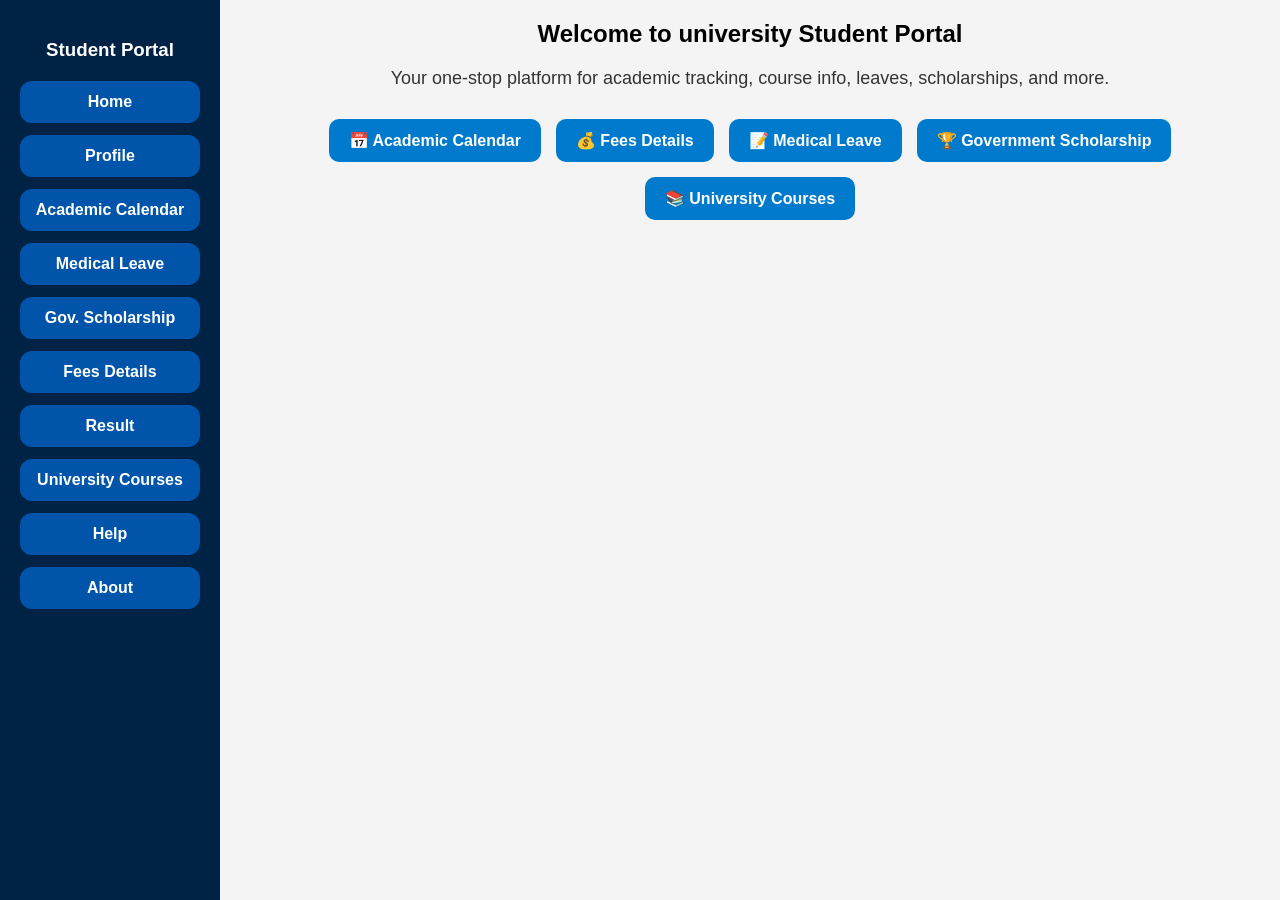
<file: index.html>
<!DOCTYPE html>
<html lang="en">
<head>
  <meta charset="UTF-8">
  <title>University Student Portal</title>
  <link rel="stylesheet" href="style.css">
</head>
<body>

  <div id="portal">
    <nav class="sidebar">
      <h3>Student Portal</h3>
      <ul>
        <li><a href="#home">Home</a></li>
        <li><a href="#profile">Profile</a></li>
        <li><a href="#calendar">Academic Calendar</a></li>
        <li><a href="#leave">Medical Leave</a></li>
        <li><a href="#scholarship">Gov. Scholarship</a></li>
        <li><a href="#fees">Fees Details</a></li>
        <li><a href="#result">Result</a></li>
        <li><a href="#courses">University Courses</a></li>
        <li><a href="#help">Help</a></li>
        <li><a href="#about">About</a></li>
      </ul>
    </nav>

   <main class="content">
  <section id="home">
  <h2 style="text-align: center;">Welcome to university Student Portal</h2>
  <p class="home-intro">
    Your one-stop platform for academic tracking, course info, leaves, scholarships, and more.
  </p>

  <div class="home-quick-links">
    <a href="#calendar">📅 Academic Calendar</a>
    <a href="#fees">💰 Fees Details</a>
    <a href="#leave">📝 Medical Leave</a>
    <a href="#scholarship">🏆 Government Scholarship</a>
    <a href="#courses">📚 University Courses</a>
  </div>
</section>

  <section id="profile">
  <h2 style="text-align: center;">Student Profile</h2>
  <div class="profile-box">
    <div class="profile-pic">
      <img src="profile.jpg" alt="Student Photo">
    </div>
    <div class="profile-info">
      <p><strong>Name:</strong> Raviraj Kamejaliya</p>
      <p><strong>Enrollment No:</strong> 24CS036</p>
      <p><strong>Program:</strong> B.Tech – Computer Science And Engineering</p>
      <p><strong>Semester:</strong> 3th</p>
      <p><strong>Date of Birth:</strong> 23 march 2007</p>
      <p><strong>Email:</strong> 24cs036@charusat.edu.in</p>
      <p><strong>Contact:</strong> Don't Contact Me</p>
      <p><strong>Counselor:</strong> Hemang Thakar</p>
    </div>
  </div>
</section>

<section id="calendar">
    <h2>Academic Calendar</h2>
    <div class="calendar-image-container">
        <img src="academic_calendar.png" alt="Academic Calendar 2025-26" class="calendar-image">
    </div>
</section>

  <section id="leave">
  <div class="medical-box">
    <h3>Medical Leave Application</h3>
    <ul>
    <li>Minimum <strong>3 days</strong> Medical Leave should be applied at a time.</li>
    <li>Maximum <strong>45 days</strong> Medical Leave can be availed for a semester.</li>
    <li>Within a week after joining the college, student has to submit the Medical Leave Application in the e-Governance system &amp; submit all the proof to his/her Counsellor for approval.</li>
    <li>Only <strong>Approved Medical Leave</strong> will be considered for the attendance.</li>
    <li>You have to meet me to get medical leave.</li>
    </ul>
  </div>
</section>

  <section id="scholarship">
  <h2 style="text-align: center;">Government Scholarship</h2>
  <div class="scholarship-box">
    <h3>Government Scholarship Application</h3>
    <ul>
      <li>
        <strong>MYSY</strong> – Mukhyamantri Yuva Swavalamban Yojana:  
        <a href="https://mysy.guj.nic.in/" target="_blank">https://mysy.guj.nic.in/</a>
      </li>
      <li>
        <strong>CMSS</strong> – Hon. Chief Minister Scholarship Scheme:  
        <a href="https://scholarships.gov.in/" target="_blank">https://scholarships.gov.in/</a>
      </li>
      <li>
        <strong>PMS</strong> – Post Matric Scholarship:  
        <a href="https://www.digitalgujarat.gov.in/loginapp/CitizenLogin.aspx" target="_blank">https://www.digitalgujarat.gov.in</a>
      </li>
    </ul>
  </div>
</section>

  <section id="fees">
  <h2 style="text-align: center;">Fees Details</h2>
  <div class="fees-box">
    Your fees are paid for this semester.
  </div>
</section>

  <section id="result">
  <h2 style="text-align: center;">Exam Result</h2>
  <div class="result-box">
    Results will be declared soon.
  </div>
</section>

  <section id="courses">
  <h2 style="text-align: center;">University Courses</h2>
  <div class="courses-container">

    <div class="course-block">
      <h3>Undergraduate (UG)</h3>
      <p>B.Tech (Computer Science, IT, ECE, etc.)</p>
      <p>BPT, B.Pharm, B.Sc (various)</p>
      <p>BBA, B.Sc + M.Sc (Integrated)</p>
      <p>B.Sc (IT), BCA</p>
      <p>Honors/Minor: Data Science</p>
    </div>

    <div class="course-block">
      <h3>Postgraduate (PG)</h3>
      <p>M.Tech (various specializations)</p>
      <p>MPT, M.Pharm</p>
      <p>MBA (Finance, Marketing, HR)</p>
      <p>M.Sc (Microbiology, Biotech, IT, etc.)</p>
      <p>MCA</p>
    </div>

    <div class="course-block">
      <h3>Medical Programs</h3>
      <p>GNM, B.Sc Nursing, Post Basic Nursing</p>
      <p>M.Sc Nursing</p>
    </div>

    <div class="course-block">
      <h3>Other Programs</h3>
      <p>Diploma Courses (Pharmacy)</p>
      <p>Certification Courses (Aptitude, Soft Skills, etc.)</p>
      <p>Online Programs (e.g., Online MBA)</p>
    </div>

    <div class="course-block">
      <h3>Admissions</h3>
      <p>Merit-based and entrance exams like JEE Main, GUJCET, CDET (PhD)</p>
      <p>Placement & Ranking information available</p>
    </div>

  </div>
</section>

  <section id="help">
  <h2 style="text-align: center;">Help</h2>
  <p class="help-note">I hope you won't need any help!</p>
</section>


  <section id="about">
  <h2 style="text-align: center;">About the Portal</h2>
  <div class="about-box">
    <p><strong>My University Student Portal</strong> is designed to provide students with easy access to academic tools and services including academic calendars, course details, medical leave application, fee status, and scholarship info.</p>
    
    <p>The portal aims to simplify student interactions with the university and make academic services more efficient and transparent.</p>

    <p><strong>Developed by:</strong> Raviraj Kamejaliya (B.Tech – Computer Engineering, 3th Semester)</p>

    <p><strong>About Us:</strong>Our University offers a wide range of undergraduate and postgraduate programs in engineering, pharmacy, management, and more. It is recognized for academic excellence and innovation in higher education.</p>
  </div>
</section>

</main>

  </div>

</body>
</html>
</file>
<file: style.css>
body {
  margin: 0;
  font-family: Arial, sans-serif;
  height: 100vh;
  overflow: hidden;
}

#portal {
  display: flex;
  height: 100vh;
}

.sidebar {
  width: 220px;
  background-color: #002244;
  color: white;
  padding: 20px;
  height: 100vh;
  box-sizing: border-box;
}

.sidebar h3 {
  text-align: center;
  margin-bottom: 20px;
}

.sidebar ul {
  list-style-type: none;
  padding: 0;
  margin: 0;
}

.sidebar li {
  margin-bottom: 12px;
}

.sidebar a {
  display: block;
  background-color: #0055aa;
  padding: 12px;
  border-radius: 12px;
  text-decoration: none;
  color: white;
  font-weight: bold;
  text-align: center;
  transition: background-color 0.3s ease, transform 0.2s ease;
}

.sidebar a:hover {
  background-color: #0077cc;
  transform: scale(1.03);
}

.content {
  flex: 1;
  padding: 20px;
  background-color: #f4f4f4;
  overflow-y: auto;
  position: relative;
}

.content section {
  display: none;
  position: absolute;
  top: 0;
  left: 0;
  right: 0;
}


.fees-box {
  background-color: #e6ffed;
  color: #207a40;
  border: 2px solid #b2e2c3;
  padding: 30px;
  border-radius: 15px;
  text-align: center;
  font-size: 20px;
  font-weight: bold;
  box-shadow: 0 4px 12px rgba(0, 128, 0, 0.2);
  margin-top: 20px;
  max-width: 600px;
  margin-left: auto;
  margin-right: auto;
}

.courses-container {
  display: flex;
  flex-wrap: wrap;
  gap: 20px;
  margin-top: 20px;
  justify-content: center;
}

.course-block {
  background-color: #f0f8ff;
  border: 1px solid #cce;
  border-radius: 12px;
  padding: 20px;
  width: 280px;
  box-shadow: 0 4px 10px rgba(0, 0, 80, 0.1);
  transition: transform 0.3s ease;
}

.course-block:hover {
  transform: translateY(-5px);
}

.course-block h3 {
  margin-top: 0;
  color: #003366;
}

.course-block p {
  margin: 6px 0;
  font-size: 15px;
  color: #333;
}

.result-box {
  background-color: #fffbe6;
  color: #9c6b00;
  border: 2px solid #ffe58f;
  padding: 25px;
  border-radius: 12px;
  text-align: center;
  font-size: 20px;
  font-weight: bold;
  max-width: 600px;
  margin: 30px auto;
  box-shadow: 0 4px 12px rgba(255, 193, 7, 0.2);
}

.medical-box {
  background-color: #f0f8ff;
  border-left: 5px solid #0077cc;
  padding: 20px 25px;
  border-radius: 12px;
  box-shadow: 0 4px 12px rgba(0, 119, 204, 0.2);
  max-width: 800px;
  margin: 20px auto;
}

.medical-box h3 {
  margin-top: 0;
  color: #004080;
  font-size: 22px;
  margin-bottom: 15px;
  text-align: center;
}

.medical-box ul {
  padding-left: 20px;
}

.medical-box li {
  margin-bottom: 12px;
  font-size: 16px;
  color: #333;
}

.scholarship-box {
  background-color: #f9f9ff;
  border-left: 5px solid #5b60d1;
  padding: 20px 25px;
  border-radius: 12px;
  box-shadow: 0 4px 12px rgba(91, 96, 209, 0.2);
  max-width: 800px;
  margin: 20px auto;
}

.scholarship-box h3 {
  margin-top: 0;
  color: #3a3fbb;
  font-size: 22px;
  margin-bottom: 15px;
  text-align: center;
}

.scholarship-box ul {
  padding-left: 20px;
}

.scholarship-box li {
  margin-bottom: 15px;
  font-size: 16px;
  color: #333;
}

.scholarship-box a {
  display: block;
  margin-top: 5px;
  color: #0056b3;
  text-decoration: none;
  word-break: break-word;
}

.scholarship-box a:hover {
  text-decoration: underline;
}

.home-intro {
  font-size: 18px;
  text-align: center;
  margin: 10px 0 30px;
  color: #333;
}

.home-quick-links {
  display: flex;
  flex-wrap: wrap;
  gap: 15px;
  justify-content: center;
}

.home-quick-links a {
  background-color: #007acc;
  color: white;
  padding: 12px 20px;
  text-decoration: none;
  border-radius: 10px;
  font-weight: bold;
  transition: background 0.3s ease;
}

.home-quick-links a:hover {
  background-color: #005fa3;
}

.profile-box {
  display: flex;
  flex-wrap: wrap;
  background-color: #f2f9ff;
  border: 2px solid #cce0ff;
  border-radius: 12px;
  padding: 20px;
  box-shadow: 0 4px 12px rgba(0, 0, 128, 0.1);
  max-width: 800px;
  margin: 20px auto;
  align-items: center;
}

.profile-pic {
  flex: 1 1 150px;
  text-align: center;
}

.profile-pic img {
  width: 120px;
  height: 120px;
  object-fit: cover;
  border-radius: 50%;
  border: 3px solid #007acc;
}

.profile-info {
  flex: 2 1 400px;
  padding: 10px 20px;
  font-size: 16px;
}

.profile-info p {
  margin: 8px 0;
  color: #333;
}

.about-box {
  background-color: #fdfdfd;
  border: 2px solid #ddd;
  border-radius: 12px;
  padding: 25px;
  max-width: 850px;
  margin: 20px auto;
  font-size: 16px;
  line-height: 1.6;
  color: #333;
  box-shadow: 0 4px 10px rgba(0, 0, 0, 0.05);
}

.help-note {
    display: block;
    margin: 40px auto 0 auto;
    max-width: 600px;
    background: linear-gradient(90deg, #f3e6ff 0%, #e6f0ff 100%);
    border: 2px solid #c9a4f7;
    border-radius: 14px;
    box-shadow: 0 4px 14px rgba(130, 24, 229, 0.08);
    padding: 22px 30px;
    text-align: center;
    font-style: italic;
    color: #8218e5;
    font-size: 18px;
    text-decoration: underline;
    font-weight: 500;
}


.content section:target {
  display: block;
}

.content section:first-of-type:target ~ section {
  display: none;
}

body:not(:has(:target)) .content section#home {
  display: block;
}
</file>
